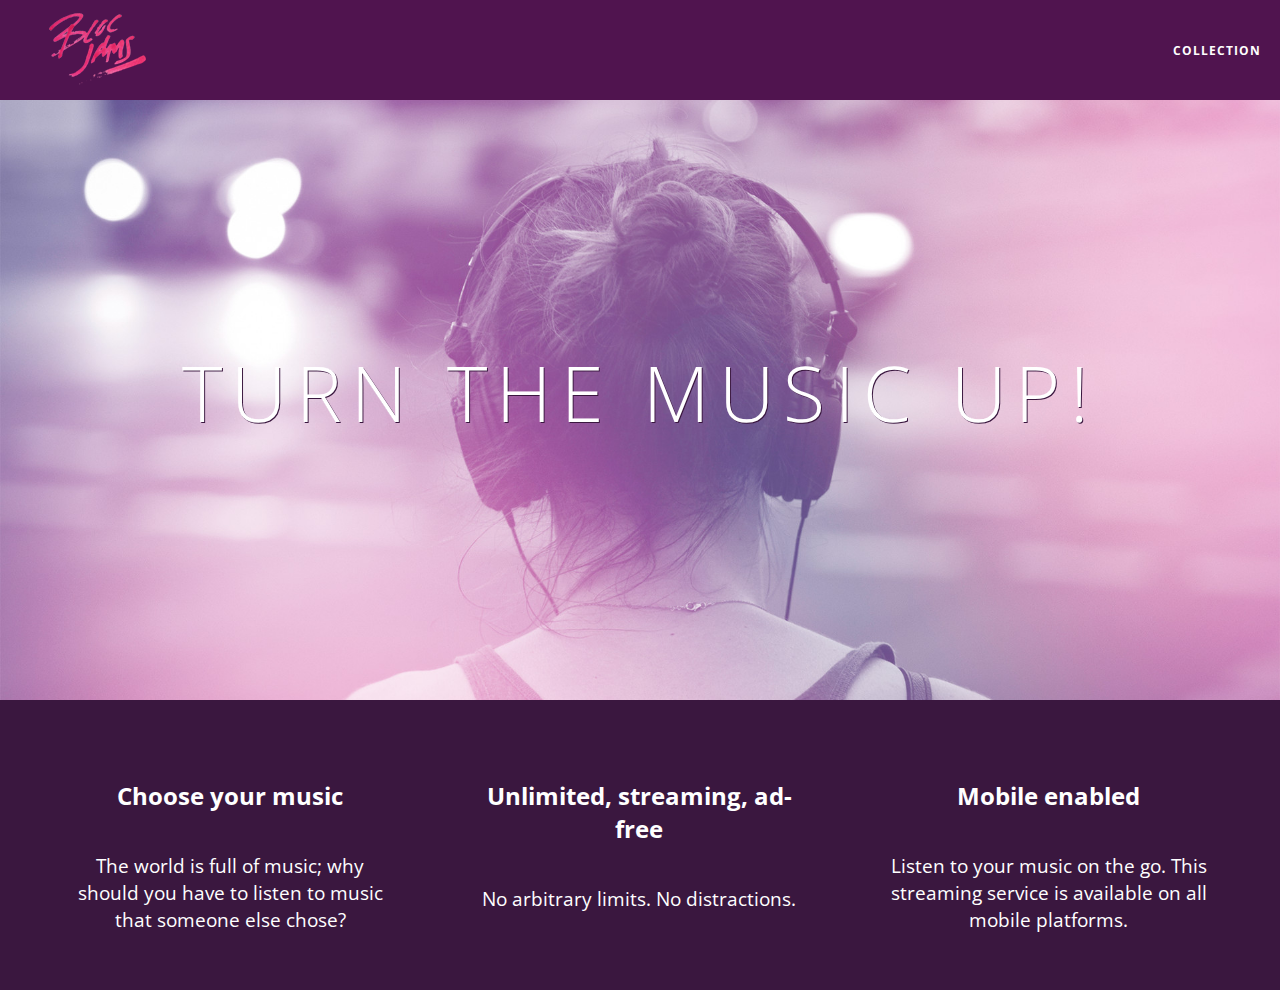
<file: index.html>
<!DOCTYPE html>
 <html>
     <head>
        <title>Bloc Jams</title>
        <meta name="viewport" content="width=device-width, initial-scale=1">
        <link rel="stylesheet" type="text/css" href="http://fonts.googleapis.com/css?family=Open+Sans:400,800,600,700,300">
        <link rel="stylesheet" type="text/css" href="http://code.ionicframework.com/ionicons/2.0.1/css/ionicons.min.css">
        <link rel="stylesheet" type="text/css" href="styles/normalize.css">
        <link rel="stylesheet" type="text/css" href="styles/main.css">
        <link rel="stylesheet" type="text/css" href="styles/landing.css">
     </head>
     <body class="landing">
         <nav class="navbar">
              <a href="index.html" class="logo">
                 <img src="assets/images/bloc_jams_logo.png" alt="bloc jams logo">
             </a>
             <div class="links-container">
                 <a href="collection.html" class="navbar-link">collection</a>
             </div>
         </nav>
        <section class="hero-content">              
            <h1 class="hero-title">Turn the music up!</h1>
        </section><!--/.hero-content-->
         
        <section class="selling-points container ">
             <div class="point column third">
                 <span class="ion-music-note"></span>
                 <h5 class="point-title">Choose your music</h5>
                 <p class="point-description">The world is full of music; why should you have to listen to music that someone else chose?</p>
             </div>
             <div class="point column third">
                 <span class="ion-radio-waves"></span>
                 <h5 class="point-title">Unlimited, streaming, ad-free</h5>
                 <p class="point-description">No arbitrary limits. No distractions.</p>
             </div>
             <div class="point column third">
                 <span class="ion-iphone"></span>
                 <h5 class="point-title">Mobile enabled</h5>
                 <p class="point-description">Listen to your music on the go. This streaming service is available on all mobile platforms.</p>
             </div>
         </section><!--/.selling-points-->
     </body>
 </html>
</file>
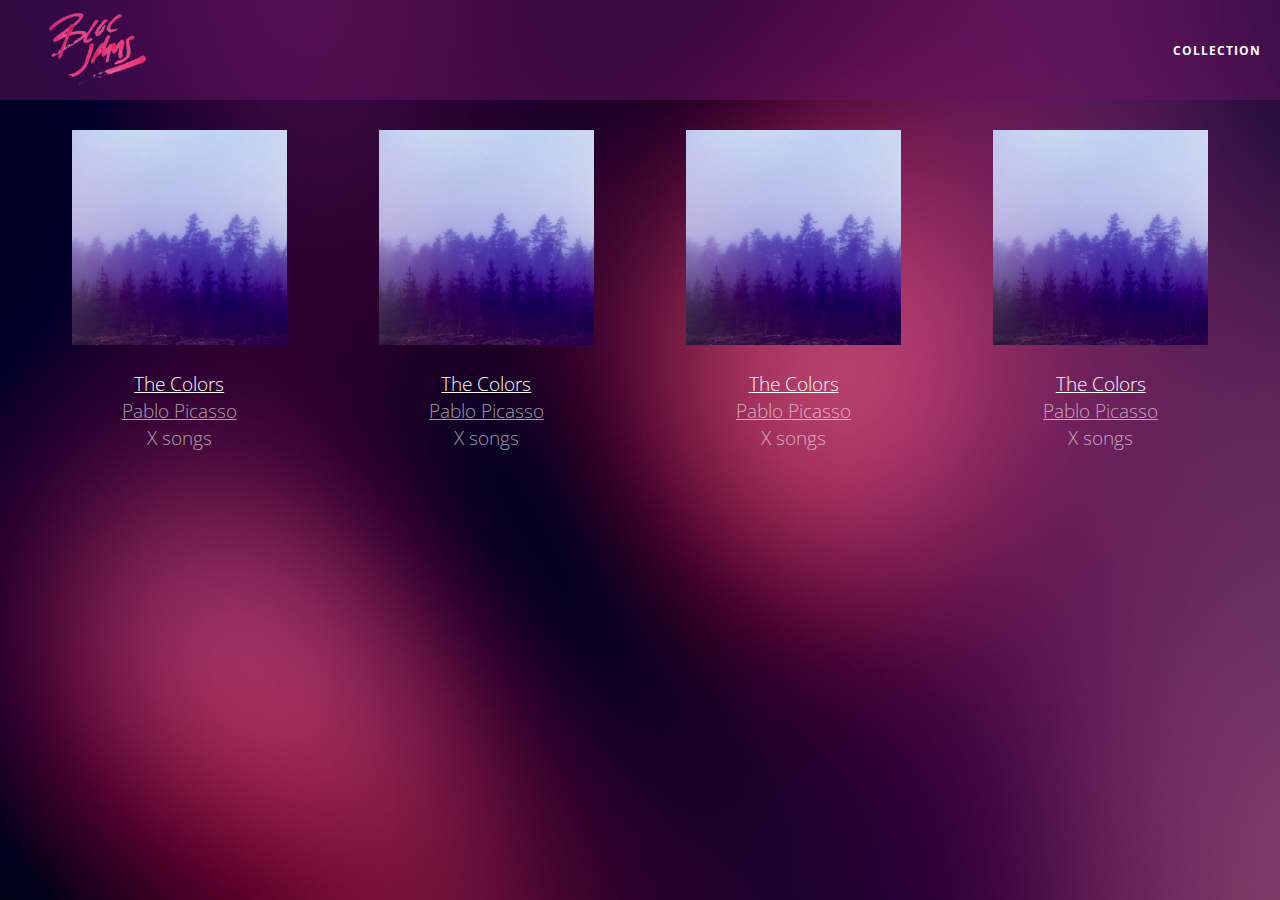
<file: collection.html>
<!DOCTYPE html>
<html>
 <head>
     <title>Bloc Jams</title>
     <meta name="viewport" content="width=device-width, initial-scale=1">
     <link rel="stylesheet" type="text/css" href="http://fonts.googleapis.com/css?family=Open+Sans:400,800,600,700,300">
     <link rel="stylesheet" type="text/css" href="http://code.ionicframework.com/ionicons/2.0.1/css/ionicons.min.css">
     <link rel="stylesheet" type="text/css" href="styles/normalize.css">
     <link rel="stylesheet" type="text/css" href="styles/main.css">
     <link rel="stylesheet" type="text/css" href="styles/collection.css">
 </head>
 <body class="collection">
    <nav class="navbar">
        <a href="index.html" class="logo">
            <img src="assets/images/bloc_jams_logo.png" alt="bloc jams logo">
        </a>
        <div class="links-container">
            <a href="collection.html" class="navbar-link">collection</a>
        </div>
    </nav>
    <section class="album-covers container">
         <div class="clearfix">
             <div class="collection-album-container column fourth">
                 <img src="assets/images/album_covers/01.png"/>
                 <div class="collection-album-info caption">
                     <p>
                         <a class="album-name" href="#">The Colors</a>
                         <br/>
                         <a href="#">Pablo Picasso</a>
                         <br/>
                         X songs
                         <br/>
                     </p>
                 </div>
             </div>
             <div class="collection-album-container column fourth">
                 <img src="assets/images/album_covers/01.png"/>
                 <div class="collection-album-info caption">
                     <p>
                         <a class="album-name" href="#">The Colors</a>
                         <br/>
                         <a href="#">Pablo Picasso</a>
                         <br/>
                         X songs
                         <br/>
                     </p>
                 </div>
             </div>
             <div class="collection-album-container column fourth">
                 <img src="assets/images/album_covers/01.png"/>
                 <div class="collection-album-info caption">
                     <p>
                         <a class="album-name" href="#">The Colors</a>
                         <br/>
                         <a href="#">Pablo Picasso</a>
                         <br/>
                         X songs
                         <br/>
                     </p>
                 </div>
             </div>
             <div class="collection-album-container column fourth">
                 <img src="assets/images/album_covers/01.png"/>
                 <div class="collection-album-info caption">
                     <p>
                         <a class="album-name" href="#">The Colors</a>
                         <br/>
                         <a href="#">Pablo Picasso</a>
                         <br/>
                         X songs
                         <br/>
                     </p>
                 </div>
             </div>
         </div>
     </section>
 </body>
</html>
</file>
<file: styles/main.css>
*, *:before, *:after {
     -moz-box-sizing: border-box;
     -webkit-box-sizing: border-box;
     box-sizing: border-box;
 }

html {
    height: 100%; /* makes sure our HTML takes up 100% of the browser window */
}
 
body {
     font-family: 'Open Sans'; /* sets our font to the "Open Sans" typeface */
     color: white; /* sets the text color to white */
     min-height: 100%; /* says the height of the body must be, at minimum, 100% of the window */
}
 
 .container {
     margin: 0 auto;
     max-width: 64rem;
 }

 .container.narrow {
     max-width: 56rem;
 }

 .navbar {
     background-color: rgba(101,18,95,0.5);
     padding: 0.5rem;
     position: relative;
     z-index: 1;
 }
 
 .navbar .logo {
     cursor: pointer; 
     left: 2rem;
     position: relative; /* positioning will be explained in a resource */
     
 }

 .navbar .links-container {
     display: table;
     position: absolute;
     top: 0;
     right: 0;
     height: 100px;
     color: white;
     /* #3 */
     text-decoration: none;
 }
 
 .links-container .navbar-link {
     display: table-cell;
     position: relative;
     height: 100%;
  padding-left: 1rem;
     padding-right: 1rem;
     /* #4 */
     vertical-align: middle;
     color: white;
     font-size: 0.625rem;
     letter-spacing: 0.05rem;
     font-weight: 700;
     text-transform: uppercase;
     /* #3 */
     text-decoration: none;
     cursor: pointer;
 }
 
   /* #5 */
 .links-container .navbar-link:hover {
     background-color: #fff;
     color: rgb(233,50,117);
 }


 /* Medium and small screens (640px) */
 @media (min-width: 40rem) {
   /* Style information will go here */
     html { font-size: 112%; }
     
     .column {
         float: left;
         padding-left: 1rem;
         padding-right: 1rem;
     }
     
     .column.full { width: 100%; }
     .column.two-thirds { width: 66.7%; }
     .column.half { width: 50%; }
     .column.third { width: 33.3%; }
     .column.fourth { width: 25%; }
     .column.flow-opposite { float: right; }  
 }
 
 /* Large screens (1024px) */
 @media (min-width: 64rem) {
   /* Style information will go here */
     html { font-size: 120%; }
 }

.clearfix:before,
 .clearfix:after {
     content: " ";
     display: table;
 }
 
 .clearfix:after {
     clear: both;
 }
</file>
<file: styles/landing.css>
body.landing {
     background-color: rgb(58,23,63); /* sets the background color to an RGB value (see below) */
 }

.hero-content {
     position: relative; /* positioning will be explained in a resource */
     min-height: 600px; /* hero content element must be _at least_ 600 pixels */
     background-image: url(../assets/images/bloc_jams_bg.jpg);
     background-repeat: no-repeat;
     background-position: center center;
     background-size: cover;
 }

 .hero-content .hero-title {
     position: absolute;             /* positioning will be explained in a resource */
     top: 40%;                       /* positioning will be explained in a resource */
     -webkit-transform: translateY(-50%);
     -moz-transform: translateY(-50%);
     -ms-transform: translateY(-50%);
     transform: translateY(-50%);
     width: 100%;                    /* makes sure the title inhabits the full width of its container */
     text-align: center;             /* aligns text in the horizontal center of the element */
     font-size: 4rem;                /* specifies the size of the font in root em units */
     font-weight: 300;               /* makes the font thinner or lighter weight */
     text-transform: uppercase;      /* transforms the text to be all uppercase lettering */
     letter-spacing: 0.5rem;         /* puts 0.5 root ems worth of space between each letter */
     text-shadow: 1px 1px 0px rgb(58,23,63); /* creates a shadow underneath the text for readability over the image */
 }

.selling-points {
     position: relative;
 }
 
 .point {
     position: relative;
     padding: 2rem;
     text-align: center;
 }
 
 .point .point-title {
     font-size: 1.25rem;
 }
 
 .ion-music-note,
 .ion-radio-waves,
 .ion-iphone {
     color: rgb(233,50,117);
     font-size: 5rem;
 }
</file>
<file: styles/collection.css>
body.collection {
     background-image: url(../assets/images/blurred_backgrounds/blur_bg_2.jpg);
     background-repeat: repeat-y;
     background-position: center center;
     background-size: cover;
 }
 
 .album-covers {
     position: relative;
 }
 
 .collection-album-container {
     position: relative;
     margin-top: 30px;
     margin-bottom: 20px;
     text-align: center;
 }
 
 .collection-album-container .caption {
     margin-top: 10px;
 }
 
 .collection-album-container .caption p {
     font-size: 1rem;
     font-weight: 300;
     color: rgba(255, 255, 255, 0.6);
 }
 
 .collection-album-container .caption p a {
     color: rgba(255, 255, 255, 0.6);
 }
 
 .collection-album-container .caption p a.album-name {
     color: white;
 }
 
 .collection-album-container img {
     width: 80%;
 }
</file>
